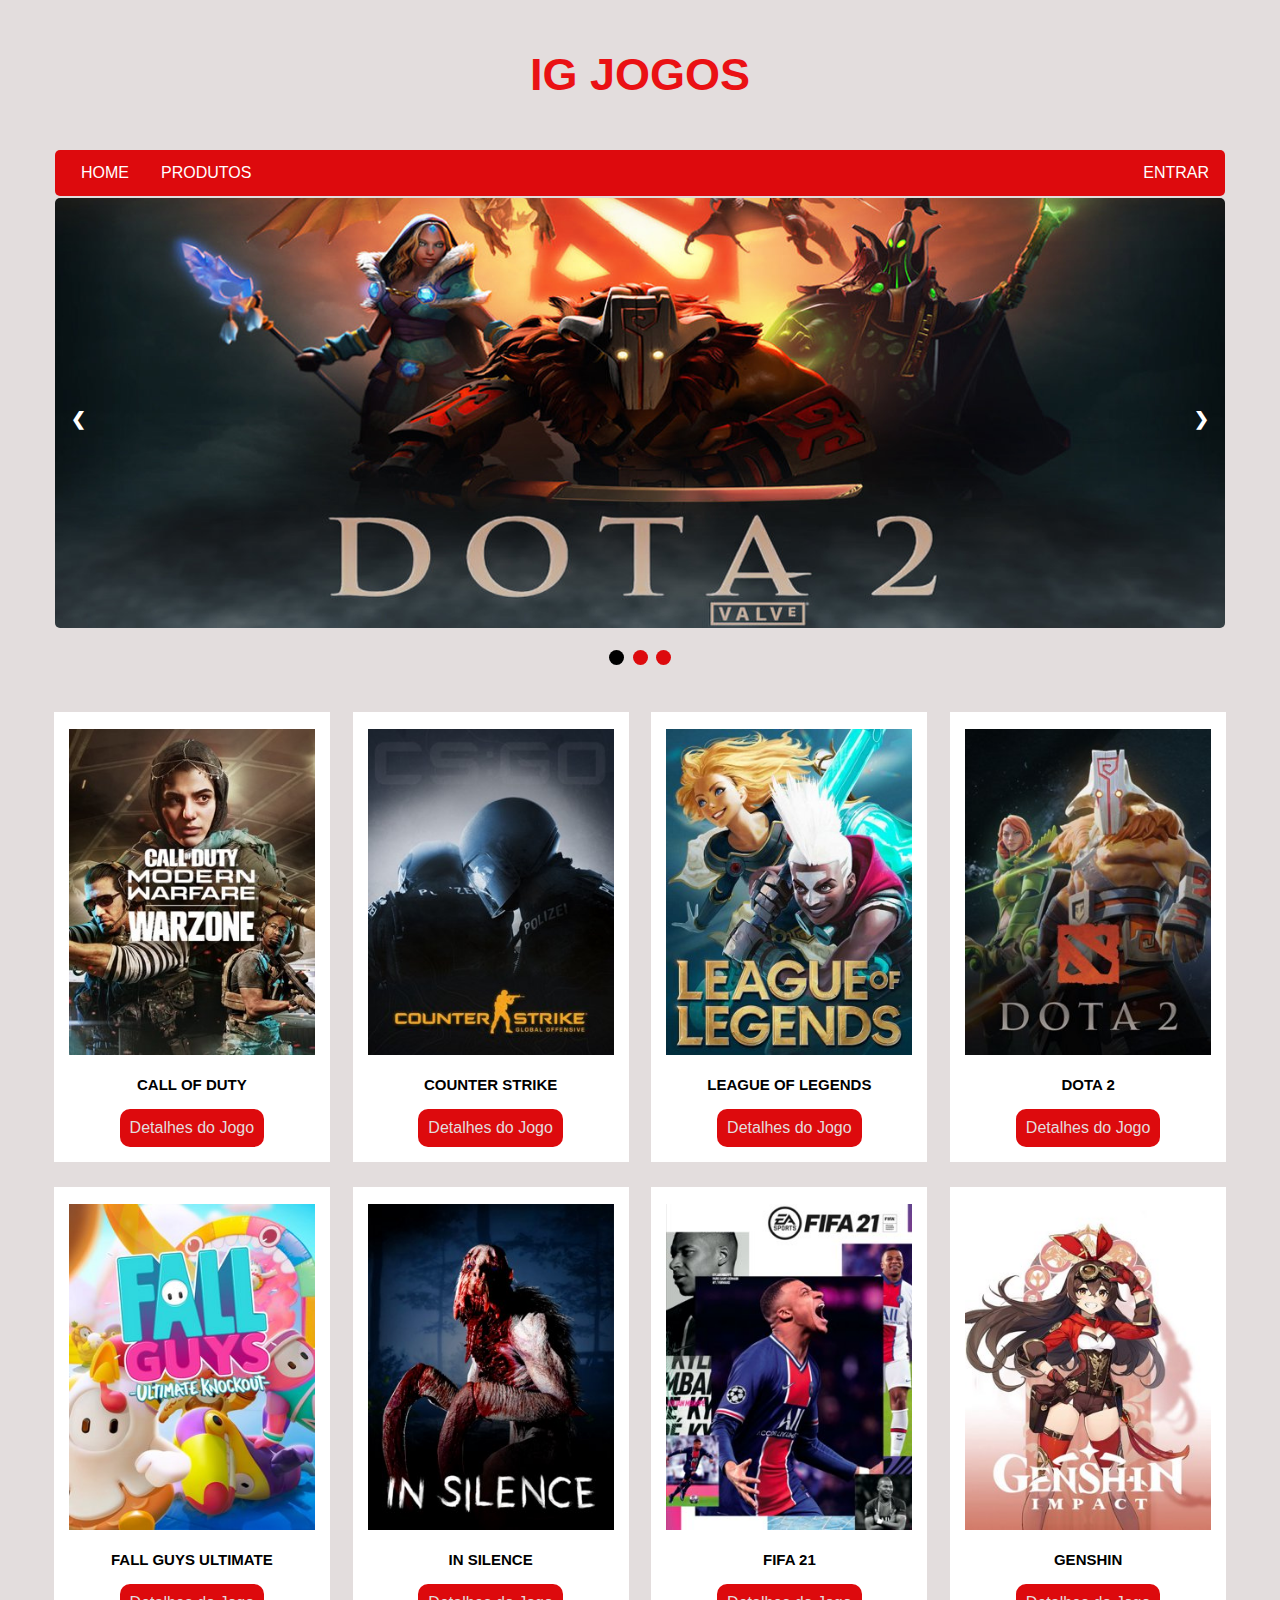
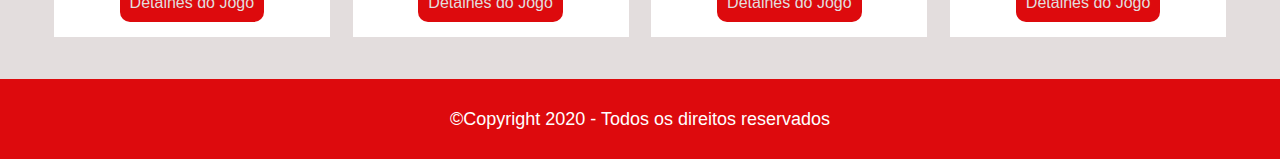
<file: index.html>
<!DOCTYPE html>
<html lang="pt-br">
<head>
    <meta charset="UTF-8">
    <meta name="viewport" content="width=device-width, initial-scale=1.0">
    <title>IG Jogos</title>
    <link rel="stylesheet" type="text/css" href="css/principal.css">
</head>
<body>
	<header>
		<div class="header">
			<h1 class="logo">
				<a href="#">IG Jogos</a>
			</h1>
		</div>
		
		<nav class="navigation">
				<ul>
					<li><a href="index.html">HOME</a></li>
					<li><a href="#produtos">PRODUTOS</a></li>
					<!--<li><a href="#carrinho"><b>CARRINHO</b></a></li>-->
				</ul>

				<a href="paginas/login.html">ENTRAR</a></li>
		</nav>
	</header>

	<div class="slideshow-container">

		<div class="mySlides">
			<img src="img/dota.png" style="width:100%" height="430px">
		</div>

		<div class="mySlides">
			<img src="img/fall.png" style="width:100%" height="430px">
		</div>

		<div class="mySlides">
			<img src="img/genshin.png" style="width:100%" height="430px">
		</div>

		<a class="prev" onclick="plusSlides(-1)">&#10094;</a>
		<a class="next" onclick="plusSlides(1)">&#10095;</a>

	</div>
	<br>

	<div style="text-align:center">
	<span class="dot" onclick="currentSlide(1)"></span> 
	<span class="dot" onclick="currentSlide(2)"></span> 
	<span class="dot" onclick="currentSlide(3)"></span> 
	</div>

	<section class="section-body">
				<div class="section-products">

					<!---------------- CALL OF DUTY ---------------->
					
					<div class="section-product-area">
						<div class="section-product-photoarea">
							<a href="paginas/callofduty.html" href="img1">
								<img src="img_games/Call Of Duty_ Modern Warfare-285x380.jpg" alt="CallOfDuty" width="245" height="340">
							</a>
						</div>
						
						<div class="section-product-photoinfo">
							<h5><a href="paginas/callofduty.html">Call of Duty</a></h5>
						</div>

						<a class="btn" href="paginas/callofduty.html">Detalhes do Jogo</a>
					</div>

					<!---------------- COUNTER STRIKE GLOBAL OFFENSIVE ---------------->

					<div class="section-product-area">
						<div class="section-product-photoarea">
							<a href="paginas/counterstrike.html" href="CS_GO">
								<img src="img_games/Counter-Strike_ Global Offensive-285x380.jpg" alt="CounterStrike_" width="245" height="340">
							</a>
						</div>

						<div class="section-product-photoinfo">
							<h5><a href="paginas/counterstrike.html">Counter Strike</a></h5>
						</div>		

						<a href="paginas/counterstrike.html" class="btn">Detalhes do Jogo</a>	
					</div>

					<!---------------- LEAGUE OF LEGENDS ---------------->
					
					<div class="section-product-area">
						<div class="section-product-photoarea">
							<a href="paginas/leagueoflegends.html" href="CS_GO">
								<img src="img_games/League of Legends-285x380.jpg" alt="CounterStrike_" width="245" height="340">
							</a>
						</div>

						<div class="section-product-photoinfo">
							<h5><a href="paginas/leagueoflegends.html">League of Legends</a></h5>
						</div>

						<a class="btn" href="paginas/leagueoflegends.html">Detalhes do Jogo</a>
					</div>

					<!---------------- DOTA 2 ---------------->
					
					<div class="section-product-area">
						<div class="section-product-photoarea">
							<a href="paginas/dota.html" href="Dota2">
								<img src="img_games/Dota 2-285x380.jpg" alt="Dota_2" width="245" height="340">
							</a>
						</div>
						
						<div class="section-product-photoinfo">
							<h5><a href="paginas/dota.html">Dota 2</a></h5>
						</div>

						<a class="btn" href="paginas/dota.html">Detalhes do Jogo</a>
					</div>

					<!---------------- FALL GUYS ---------------->

					<div class="section-product-area">
						<div class="section-product-photoarea">
							<a href="paginas/fallguys.html" href="FallGuys">
								<img src="img_games/Fall Guys_ Ultimate Knockout-285x380.jpg" alt="Fall_Guys" width="245" height="340">
							</a>
						</div>

						<div class="section-product-photoinfo">
								<h5><a href="paginas/fallguys.html">Fall Guys Ultimate</a></h5>
						</div>

						<a class="btn" href="paginas/fallguys.html">Detalhes do Jogo</a>
					</div>

					<!---------------- IN SILENCE ---------------->

					<div class="section-product-area">
						<div class="section-product-photoarea">
							<a href="paginas/insilence.html" href="InSilence">
								<img src="img_games/InSilence-285x380.jpg" alt="Fifa_21" width="245" height="340">
							</a>
						</div>

						<div class="section-product-photoinfo">
							<h5><a href="paginas/insilence.html">In Silence</a></h5>
						</div>

						<a class="btn" href="paginas/insilence.html">Detalhes do Jogo</a>
					</div>

					<!---------------- FIFA 21 ---------------->

					<div class="section-product-area">
						<div class="section-product-photoarea">
							<a href="paginas/fifa.html" href="Fifa21">
								<img src="img_games/FIFA 21-285x380.jpg" alt="Fifa_21" width="245" height="340">
							</a>
						</div>

						<div class="section-product-photoinfo">
							<h5><a href="paginas/fifa.html">Fifa 21</a></h5>
						</div>

						<a class="btn" href="paginas/fifa.html">Detalhes do Jogo</a>
					</div>

					<!---------------- GENSHIN IMPACT ---------------->

					<div class="section-product-area">
						<div class="section-product-photoarea">
							<a href="paginas/genshin.html" href="GenshinImpact">
								<img src="img_games/Genshin Impact-285x380.jpg" alt="Genshin_Impact" width="245" height="340">
							</a>
						</div>

						<div class="section-product-photoinfo">
							<h5><a href="paginas/genshin.html">Genshin</a></h5>
						</div>

						<a class="btn" href="paginas/genshin.html">Detalhes do Jogo</a>
					</div>

					<!---------------- FIM ---------------->
					
					
				</div>
	</section>

	<footer>
		<div class="container">
			<ul>
				<li class="grid-8">
					<p>©Copyright 2020 - Todos os direitos reservados</p>
				</li>
			</ul>
		</div>
	</footer>

	<script src="js/inicio.js"></script> 

</body>
</html>
</file>
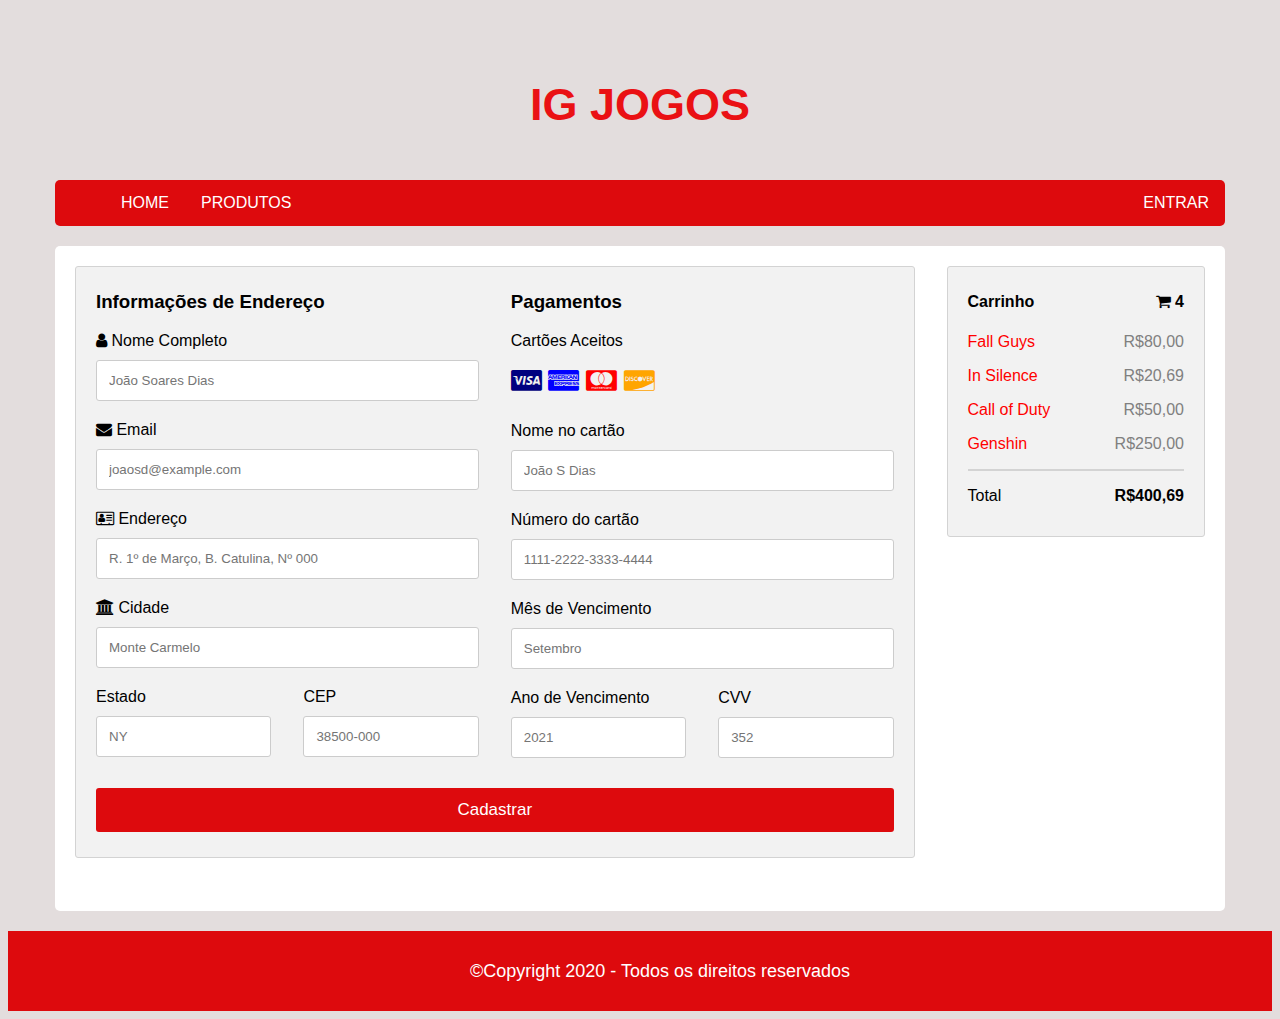
<file: paginas/cadastrocliente.html>
<!DOCTYPE html>
<html lang="pt-br">
<head>
    <meta charset="UTF-8">
    <meta name="viewport" content="width=device-width, initial-scale=1.0">
    <title>IG Jogos</title>
    <link rel="stylesheet" type="text/css" href="../css/cadastro.css">
    <link rel="stylesheet" href="https://cdnjs.cloudflare.com/ajax/libs/font-awesome/4.7.0/css/font-awesome.min.css">
</head>
<body>
	<header>
		<div class="header">
			<h1 class="logo">
				<a href="#">IG Jogos</a>
			</h1>
		</div>
		
		<nav class="navigation">
				<ul>
					<li><a href="../index.html">HOME</a></li>
					<li><a href="#produtos">PRODUTOS</a></li>
					<!--<li><a href="#carrinho"><b>CARRINHO</b></a></li>-->
				</ul>

				<a href="login.html">ENTRAR</a></li>
		</nav>
    </header>
    
    <section class="produto">
		<div class="centro">
			<div class="row">
                <div class="col-75">
                  <div class="container">
                    <form action="#">
                    
                      <div class="row">
                        <div class="col-50">
                          <h3>Informações de Endereço</h3>
                          <label for="fname"><i class="fa fa-user"></i> Nome Completo</label>
                          <input type="text" id="fname" name="firstname" placeholder="João Soares Dias">
                          <label for="email"><i class="fa fa-envelope"></i> Email</label>
                          <input type="text" id="email" name="email" placeholder="joaosd@example.com">
                          <label for="adr"><i class="fa fa-address-card-o"></i> Endereço</label>
                          <input type="text" id="adr" name="address" placeholder="R. 1º de Março, B. Catulina, Nº 000">
                          <label for="city"><i class="fa fa-institution"></i> Cidade</label>
                          <input type="text" id="city" name="city" placeholder="Monte Carmelo">
              
                          <div class="row">
                            <div class="col-50">
                              <label for="state">Estado</label>
                              <input type="text" id="state" name="state" placeholder="NY">
                            </div>
                            <div class="col-50">
                              <label for="zip">CEP</label>
                              <input type="text" id="zip" name="zip" placeholder="38500-000">
                            </div>
                          </div>
                        </div>
              
                        <div class="col-50">
                          <h3>Pagamentos</h3>
                          <label for="fname">Cartões Aceitos</label>
                          <div class="icon-container">
                            <i class="fa fa-cc-visa" style="color:navy;"></i>
                            <i class="fa fa-cc-amex" style="color:blue;"></i>
                            <i class="fa fa-cc-mastercard" style="color:red;"></i>
                            <i class="fa fa-cc-discover" style="color:orange;"></i>
                          </div>
                          <label for="cname">Nome no cartão</label>
                          <input type="text" id="cname" name="cardname" placeholder="João S Dias">
                          <label for="ccnum">Número do cartão</label>
                          <input type="text" id="ccnum" name="cardnumber" placeholder="1111-2222-3333-4444">
                          <label for="expmonth">Mês de Vencimento</label>
                          <input type="text" id="expmonth" name="expmonth" placeholder="Setembro">
                          <div class="row">
                            <div class="col-50">
                              <label for="expyear">Ano de Vencimento</label>
                              <input type="text" id="expyear" name="expyear" placeholder="2021">
                            </div>
                            <div class="col-50">
                              <label for="cvv">CVV</label>
                              <input type="text" id="cvv" name="cvv" placeholder="352">
                            </div>
                          </div>
                        </div>
                        
                      </div>
                      
                      <input type="submit" value="Cadastrar" class="btn">
                    </form>
                  </div>
                </div>
                <div class="col-25">
                  <div class="container">
                    <h4>Carrinho <span class="price" style="color:black"><i class="fa fa-shopping-cart"></i> <b>4</b></span></h4>
                    <p><a href="fallguys.html">Fall Guys</a> <span class="price">R$80,00</span></p>
                    <p><a href="insilence.html">In Silence</a> <span class="price">R$20,69</span></p>
                    <p><a href="callofduty.html">Call of Duty</a> <span class="price">R$50,00</span></p>
                    <p><a href="genshin.html">Genshin</a> <span class="price">R$250,00</span></p>
                    <hr>
                    <p>Total <span class="price" style="color:black"><b>R$400,69</b></span></p>
                  </div>
                </div>
              </div>              
		</div>
    </section>
    
    <footer>
		<div class="baixo">
			<ul>
				<li class="grid-8">
					<p>©Copyright 2020 - Todos os direitos reservados</p>
				</li>
			</ul>
		</div>
	</footer>
</body>
</html>
</file>
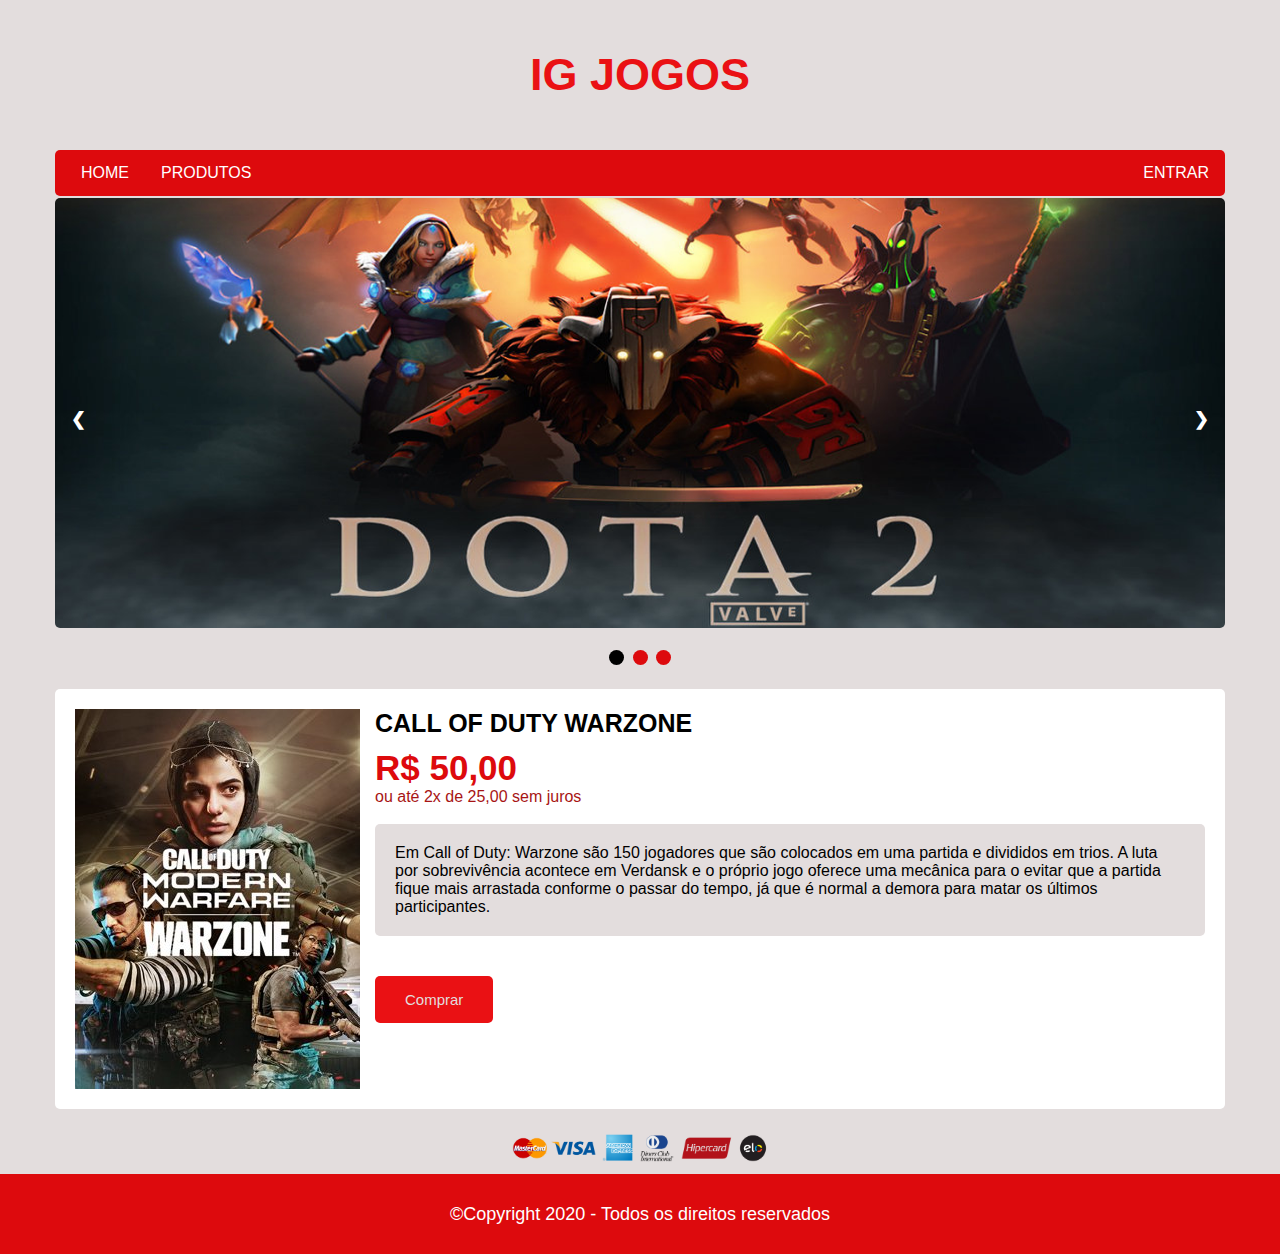
<file: paginas/callofduty.html>
<!DOCTYPE html>
<html lang="pt-br">
<head>
    <meta charset="UTF-8">
	<meta name="viewport" content="width=device-width, initial-scale=1.0">
	<link rel="shortcut icon" href="../index.html">
    <title>IG Jogos</title>
    <link rel="stylesheet" type="text/css" href="../css/paginas.css">
</head>
<body>
	<header>
		<div class="header">
			<h1 class="logo">
				<a href="#">IG Jogos</a>
			</h1>
		</div>
		
		<nav class="navigation">
				<ul>
					<li><a href="../index.html">HOME</a></li>
					<li><a href="#produtos">PRODUTOS</a></li>
				</ul>

				<a href="../paginas/login.html">ENTRAR</a></li>
		</nav>
	</header>

	<div class="slideshow-container">

		<div class="mySlides">
			<img src="../img/dota.png" style="width:100%" height="430px">
		</div>

		<div class="mySlides">
			<img src="../img/fall.png" style="width:100%" height="430px">
		</div>

		<div class="mySlides">
			<img src="../img/genshin.png" style="width:100%" height="430px">
		</div>

		<a class="prev" onclick="plusSlides(-1)">&#10094;</a>
		<a class="next" onclick="plusSlides(1)">&#10095;</a>

	</div>
	<br>

	<div style="text-align:center">
	<span class="dot" onclick="currentSlide(1)"></span> 
	<span class="dot" onclick="currentSlide(2)"></span> 
	<span class="dot" onclick="currentSlide(3)"></span> 
    </div>

	<section class="produto">
		<div class="centro">
			<div class="imagem">
				<img src="../img_games/Call Of Duty_ Modern Warfare-285x380.jpg" alt="InSilence">
			</div>
			<div class="desc">
				<h1>CALL OF DUTY WARZONE</h1>
				<h2>R$ 50,00</h2>
				<p class="pdesc">ou até 2x de 25,00 sem juros</p>
				</br>
				<p class="texto">
					Em Call of Duty: Warzone são 150 jogadores que são colocados em uma partida e divididos em trios. A luta por sobrevivência acontece em Verdansk e o próprio jogo oferece uma mecânica para o evitar que a partida fique mais arrastada conforme o passar do tempo, já que é normal a demora para matar os últimos participantes.
				</p>
				<button><a href="#">Comprar</a></button>
			</div>
		</div>
	</section>


    <center>
    	<img src="../img/pagamento.png" width="20%">
    </center>

    <footer>
		<div class="container">
			<ul>
				<li class="grid-8">
					<p>©Copyright 2020 - Todos os direitos reservados</p>
				</li>
			</ul>
		</div>
	</footer>
    
    <script src="../js/inicio.js"></script> 

</body>
</html>
</file>
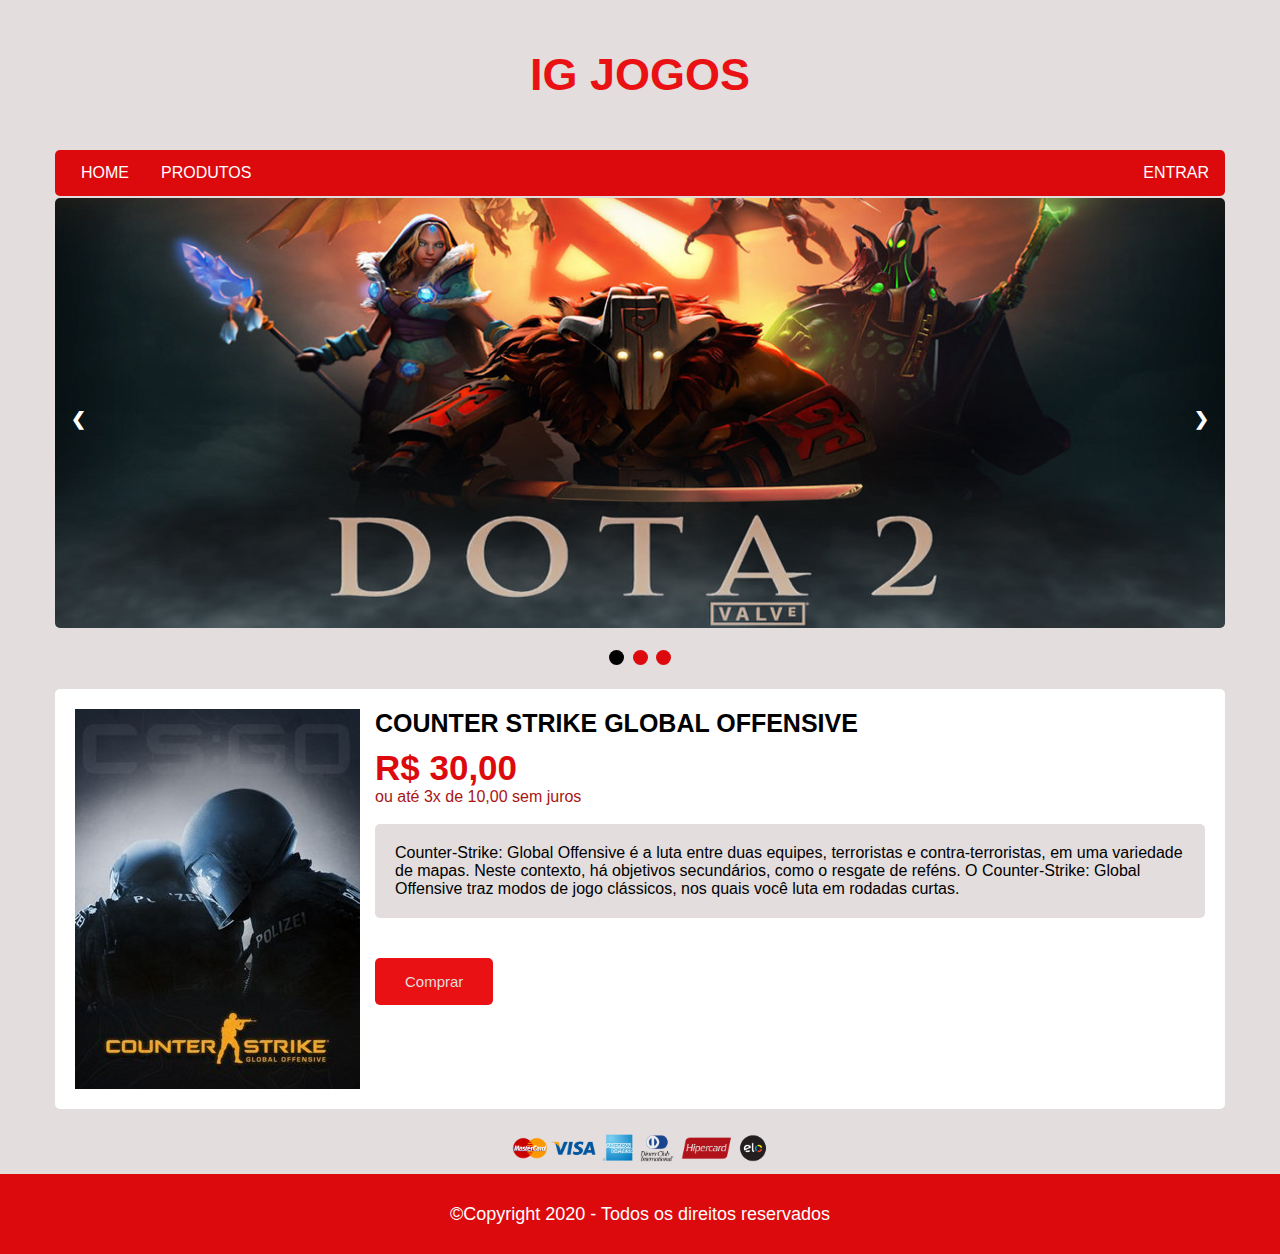
<file: paginas/counterstrike.html>
<!DOCTYPE html>
<html lang="pt-br">
<head>
    <meta charset="UTF-8">
	<meta name="viewport" content="width=device-width, initial-scale=1.0">
	<link rel="shortcut icon" href="../index.html">
    <title>IG Jogos</title>
    <link rel="stylesheet" type="text/css" href="../css/paginas.css">
</head>
<body>
	<header>
		<div class="header">
			<h1 class="logo">
				<a href="#">IG Jogos</a>
			</h1>
		</div>
		
		<nav class="navigation">
				<ul>
					<li><a href="../index.html">HOME</a></li>
					<li><a href="#produtos">PRODUTOS</a></li>
				</ul>

				<a href="../paginas/login.html">ENTRAR</a></li>
		</nav>
	</header>

	<div class="slideshow-container">

		<div class="mySlides">
			<img src="../img/dota.png" style="width:100%" height="430px">
		</div>

		<div class="mySlides">
			<img src="../img/fall.png" style="width:100%" height="430px">
		</div>

		<div class="mySlides">
			<img src="../img/genshin.png" style="width:100%" height="430px">
		</div>

		<a class="prev" onclick="plusSlides(-1)">&#10094;</a>
		<a class="next" onclick="plusSlides(1)">&#10095;</a>

	</div>
	<br>

	<div style="text-align:center">
	<span class="dot" onclick="currentSlide(1)"></span> 
	<span class="dot" onclick="currentSlide(2)"></span> 
	<span class="dot" onclick="currentSlide(3)"></span> 
    </div>

	<section class="produto">
		<div class="centro">
			<div class="imagem">
				<img src="../img_games/Counter-Strike_ Global Offensive-285x380.jpg" alt="InSilence">
			</div>
			<div class="desc">
				<h1>COUNTER STRIKE GLOBAL OFFENSIVE</h1>
				<h2>R$ 30,00</h2>
				<p class="pdesc">ou até 3x de 10,00 sem juros</p>
				</br>
				<p class="texto">
					Counter-Strike: Global Offensive é a luta entre duas equipes, terroristas e contra-terroristas, em uma variedade de mapas. Neste contexto, há objetivos secundários, como o resgate de reféns. O Counter-Strike: Global Offensive traz modos de jogo clássicos, nos quais você luta em rodadas curtas.
				</p>
				<button><a href="#">Comprar</a></button>
			</div>
		</div>
	</section>


    <center>
    	<img src="../img/pagamento.png" width="20%">
    </center>

    <footer>
		<div class="container">
			<ul>
				<li class="grid-8">
					<p>©Copyright 2020 - Todos os direitos reservados</p>
				</li>
			</ul>
		</div>
	</footer>
    
    <script src="../js/inicio.js"></script> 

</body>
</html>
</file>
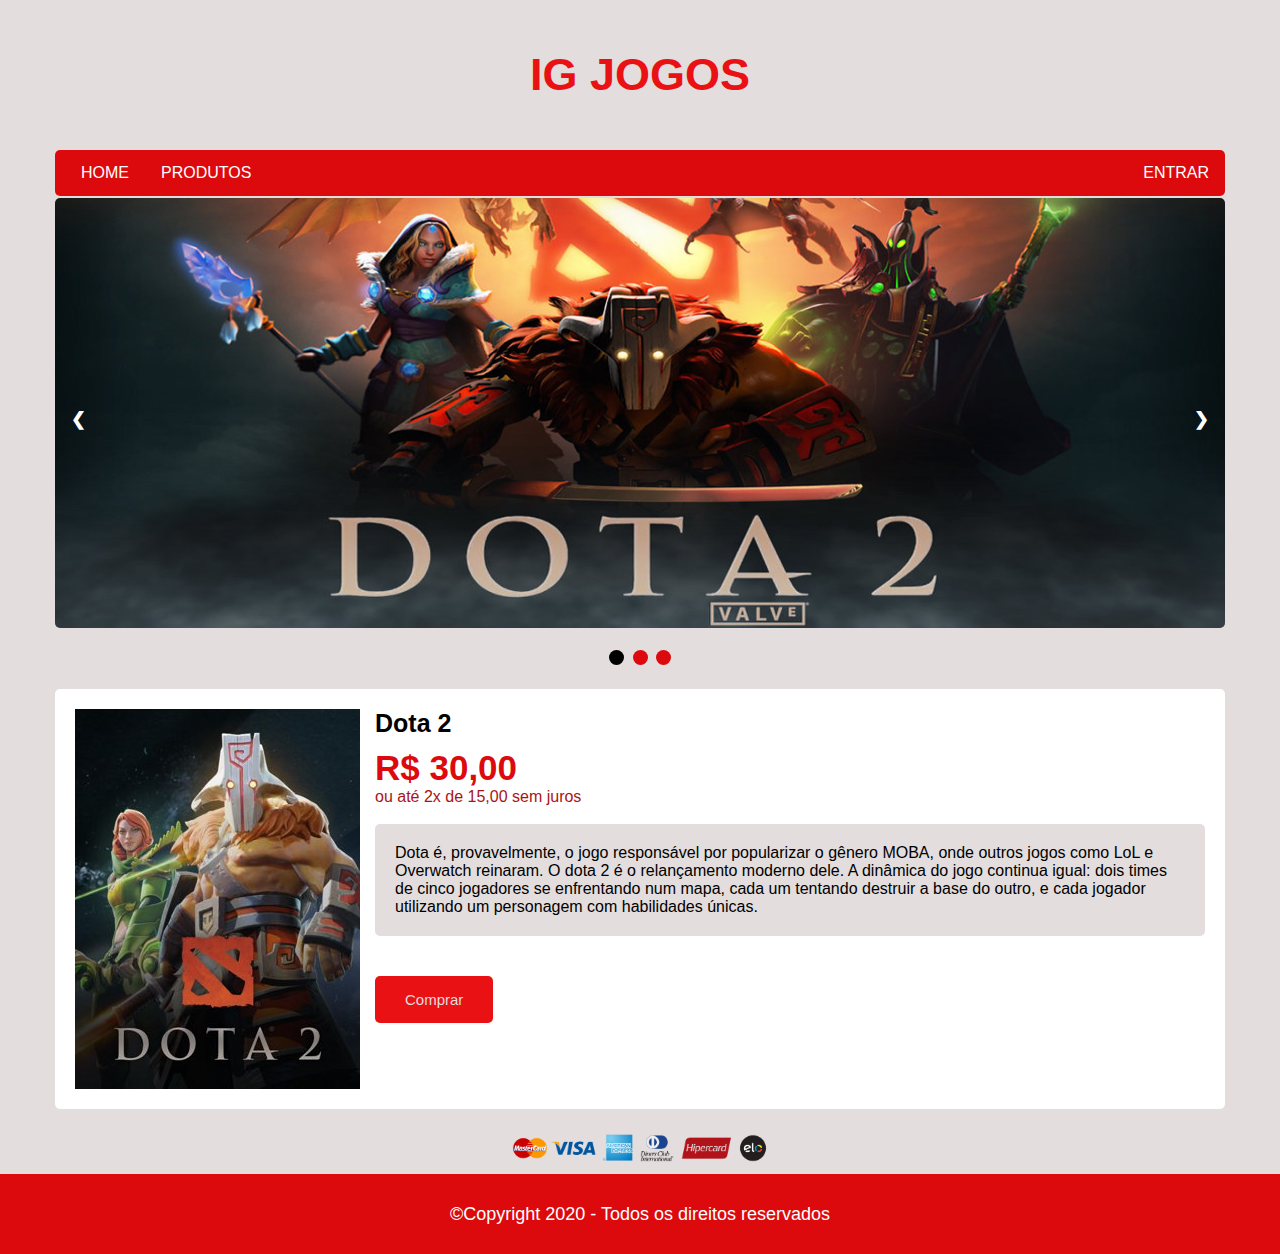
<file: paginas/dota.html>
<!DOCTYPE html>
<html lang="pt-br">
<head>
    <meta charset="UTF-8">
	<meta name="viewport" content="width=device-width, initial-scale=1.0">
	<link rel="shortcut icon" href="../index.html">
    <title>IG Jogos</title>
    <link rel="stylesheet" type="text/css" href="../css/paginas.css">
</head>
<body>
	<header>
		<div class="header">
			<h1 class="logo">
				<a href="#">IG Jogos</a>
			</h1>
		</div>
		
		<nav class="navigation">
				<ul>
					<li><a href="../index.html">HOME</a></li>
					<li><a href="#produtos">PRODUTOS</a></li>
				</ul>

				<a href="../paginas/login.html">ENTRAR</a></li>
		</nav>
	</header>

	<div class="slideshow-container">

		<div class="mySlides">
			<img src="../img/dota.png" style="width:100%" height="430px">
		</div>

		<div class="mySlides">
			<img src="../img/fall.png" style="width:100%" height="430px">
		</div>

		<div class="mySlides">
			<img src="../img/genshin.png" style="width:100%" height="430px">
		</div>

		<a class="prev" onclick="plusSlides(-1)">&#10094;</a>
		<a class="next" onclick="plusSlides(1)">&#10095;</a>

	</div>
	<br>

	<div style="text-align:center">
	<span class="dot" onclick="currentSlide(1)"></span> 
	<span class="dot" onclick="currentSlide(2)"></span> 
	<span class="dot" onclick="currentSlide(3)"></span> 
    </div>

	<section class="produto">
		<div class="centro">
			<div class="imagem">
				<img src="../img_games/Dota 2-285x380.jpg" alt="Dota 2">
			</div>
			<div class="desc">
				<h1>Dota 2</h1>
				<h2>R$ 30,00</h2>
				<p class="pdesc">ou até 2x de 15,00 sem juros</p>
				</br>
				<p class="texto">
					Dota é, provavelmente, o jogo responsável por popularizar o gênero MOBA, onde outros jogos como LoL e Overwatch reinaram. O dota 2 é o relançamento moderno dele. A dinâmica do jogo continua igual: dois times de cinco jogadores se enfrentando num mapa, cada um tentando destruir a base do outro, e cada jogador utilizando um personagem com habilidades únicas.
				</p>
				<button><a href="#">Comprar</a></button>
			</div>
		</div>
	</section>


    <center>
    	<img src="../img/pagamento.png" width="20%">
    </center>

    <footer>
		<div class="container">
			<ul>
				<li class="grid-8">
					<p>©Copyright 2020 - Todos os direitos reservados</p>
				</li>
			</ul>
		</div>
	</footer>
    
    <script src="../js/inicio.js"></script> 

</body>
</html>
</file>
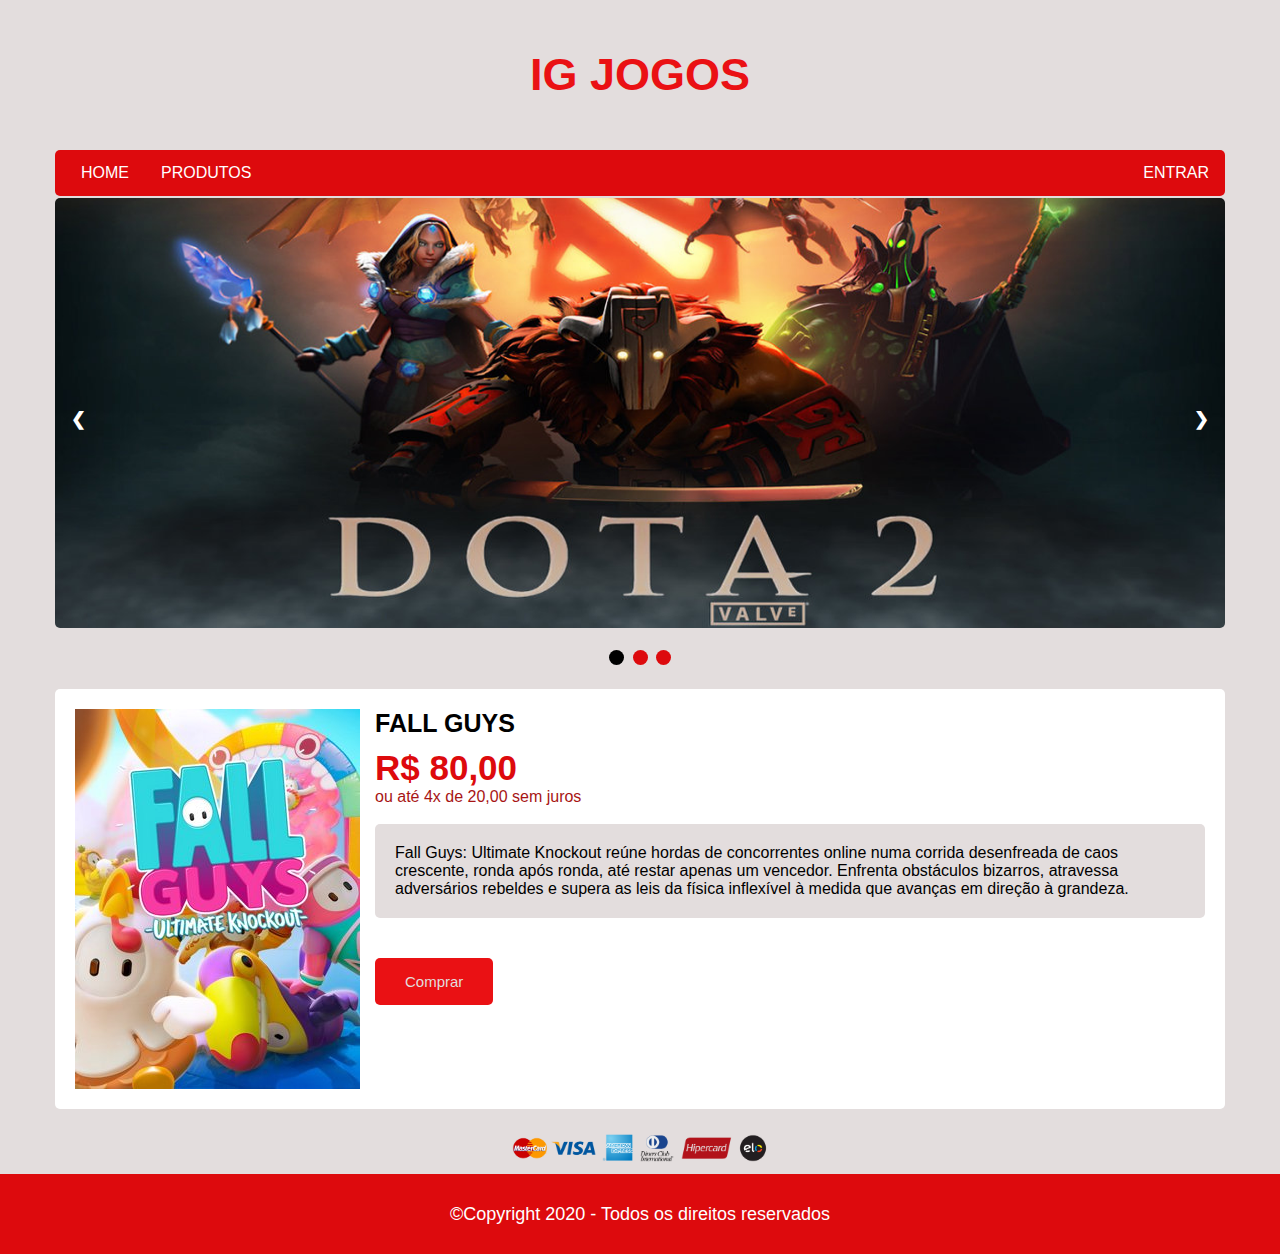
<file: paginas/fallguys.html>
<!DOCTYPE html>
<html lang="pt-br">
<head>
    <meta charset="UTF-8">
	<meta name="viewport" content="width=device-width, initial-scale=1.0">
	<link rel="shortcut icon" href="../index.html">
    <title>IG Jogos</title>
    <link rel="stylesheet" type="text/css" href="../css/paginas.css">
</head>
<body>
	<header>
		<div class="header">
			<h1 class="logo">
				<a href="#">IG Jogos</a>
			</h1>
		</div>
		
		<nav class="navigation">
				<ul>
					<li><a href="../index.html">HOME</a></li>
					<li><a href="#produtos">PRODUTOS</a></li>
				</ul>

				<a href="../paginas/login.html">ENTRAR</a></li>
		</nav>
	</header>

	<div class="slideshow-container">

		<div class="mySlides">
			<img src="../img/dota.png" style="width:100%" height="430px">
		</div>

		<div class="mySlides">
			<img src="../img/fall.png" style="width:100%" height="430px">
		</div>

		<div class="mySlides">
			<img src="../img/genshin.png" style="width:100%" height="430px">
		</div>

		<a class="prev" onclick="plusSlides(-1)">&#10094;</a>
		<a class="next" onclick="plusSlides(1)">&#10095;</a>

	</div>
	<br>

	<div style="text-align:center">
	<span class="dot" onclick="currentSlide(1)"></span> 
	<span class="dot" onclick="currentSlide(2)"></span> 
	<span class="dot" onclick="currentSlide(3)"></span> 
    </div>

	<section class="produto">
		<div class="centro">
			<div class="imagem">
				<img src="../img_games/Fall Guys_ Ultimate Knockout-285x380.jpg" alt="FallGuys">
			</div>
			<div class="desc">
				<h1>FALL GUYS</h1>
				<h2>R$ 80,00</h2>
				<p class="pdesc">ou até 4x de 20,00 sem juros</p>
				</br>
				<p class="texto">
					Fall Guys: Ultimate Knockout reúne hordas de concorrentes online numa corrida desenfreada de caos crescente, ronda após ronda, até restar apenas um vencedor. Enfrenta obstáculos bizarros, atravessa adversários rebeldes e supera as leis da física inflexível à medida que avanças em direção à grandeza.
				</p>
				<button><a href="#">Comprar</a></button>
			</div>
		</div>
	</section>


    <center>
    	<img src="../img/pagamento.png" width="20%">
    </center>

    <footer>
		<div class="container">
			<ul>
				<li class="grid-8">
					<p>©Copyright 2020 - Todos os direitos reservados</p>
				</li>
			</ul>
		</div>
	</footer>
    
    <script src="../js/inicio.js"></script> 

</body>
</html>
</file>
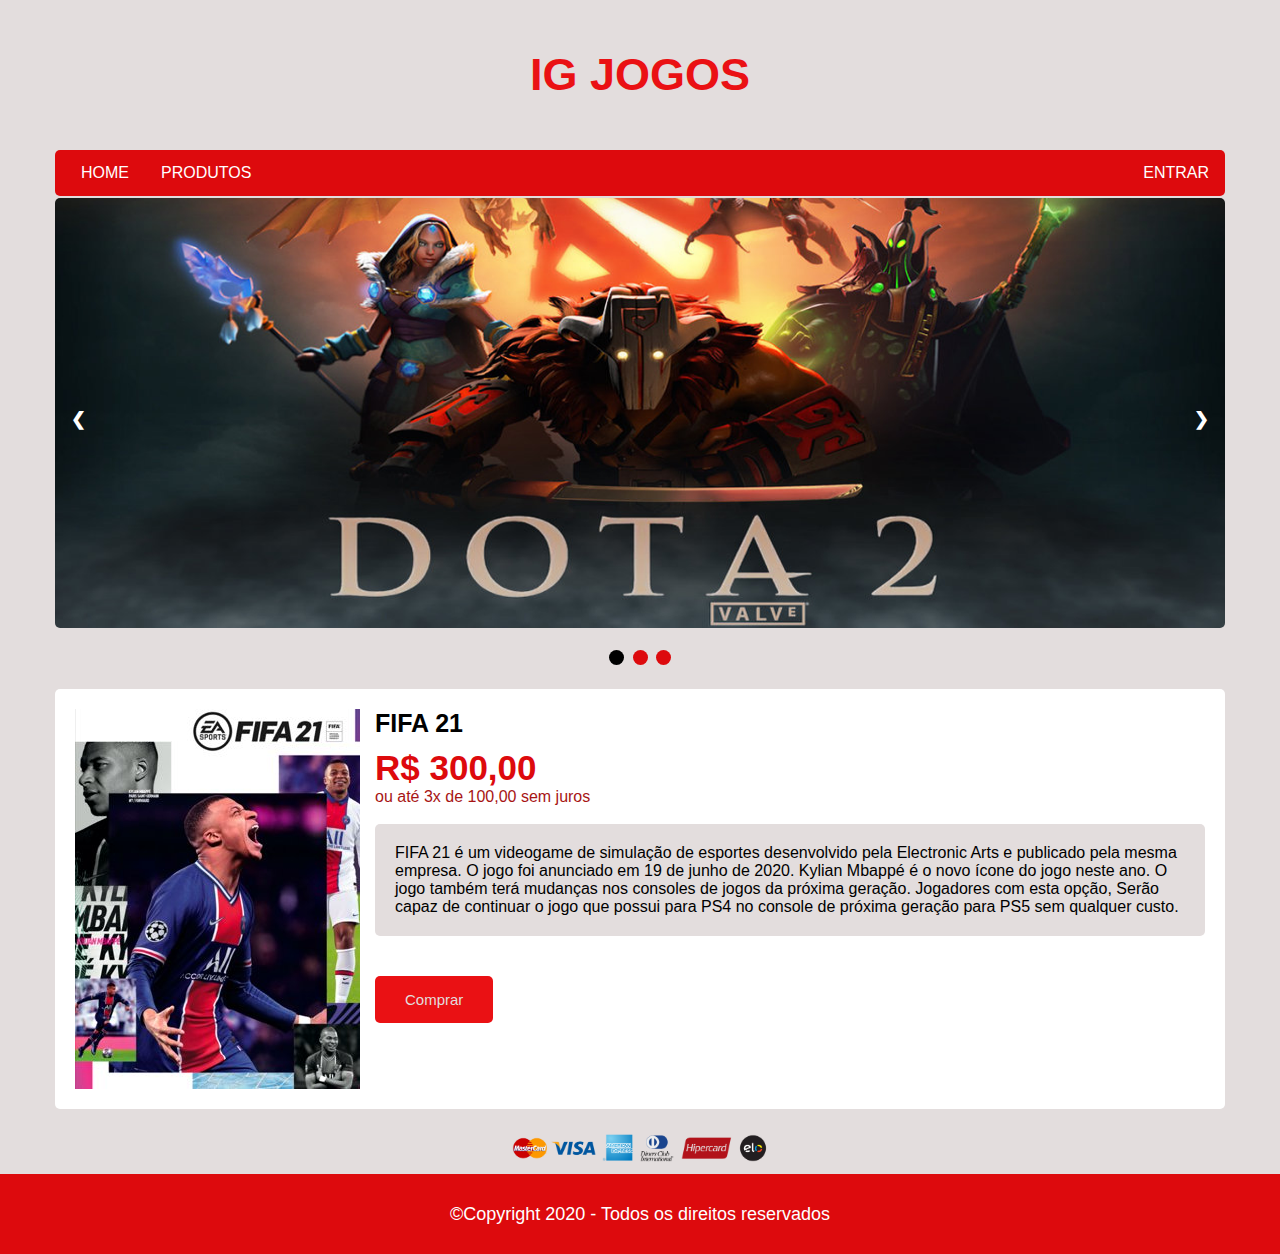
<file: paginas/fifa.html>
<!DOCTYPE html>
<html lang="pt-br">
<head>
    <meta charset="UTF-8">
	<meta name="viewport" content="width=device-width, initial-scale=1.0">
	<link rel="shortcut icon" href="../index.html">
    <title>IG Jogos</title>
    <link rel="stylesheet" type="text/css" href="../css/paginas.css">
</head>
<body>
	<header>
		<div class="header">
			<h1 class="logo">
				<a href="#">IG Jogos</a>
			</h1>
		</div>
		
		<nav class="navigation">
				<ul>
					<li><a href="../index.html">HOME</a></li>
					<li><a href="#produtos">PRODUTOS</a></li>
				</ul>

				<a href="../paginas/login.html">ENTRAR</a></li>
		</nav>
	</header>

	<div class="slideshow-container">

		<div class="mySlides">
			<img src="../img/dota.png" style="width:100%" height="430px">
		</div>

		<div class="mySlides">
			<img src="../img/fall.png" style="width:100%" height="430px">
		</div>

		<div class="mySlides">
			<img src="../img/genshin.png" style="width:100%" height="430px">
		</div>

		<a class="prev" onclick="plusSlides(-1)">&#10094;</a>
		<a class="next" onclick="plusSlides(1)">&#10095;</a>

	</div>
	<br>

	<div style="text-align:center">
	<span class="dot" onclick="currentSlide(1)"></span> 
	<span class="dot" onclick="currentSlide(2)"></span> 
	<span class="dot" onclick="currentSlide(3)"></span> 
    </div>

	<section class="produto">
		<div class="centro">
			<div class="imagem">
				<img src="../img_games/FIFA 21-285x380.jpg" alt="FallGuys">
			</div>
			<div class="desc">
				<h1>FIFA 21</h1>
				<h2>R$ 300,00</h2>
				<p class="pdesc">ou até 3x de 100,00 sem juros</p>
				</br>
				<p class="texto">
					FIFA 21 é um videogame de simulação de esportes desenvolvido pela Electronic Arts e publicado pela mesma empresa. O jogo foi anunciado em 19 de junho de 2020. Kylian Mbappé é o novo ícone do jogo neste ano. O jogo também terá mudanças nos consoles de jogos da próxima geração. Jogadores com esta opção, Serão capaz de continuar o jogo que possui para PS4 no console de próxima geração para PS5 sem qualquer custo.
				</p>
				<button><a href="#">Comprar</a></button>
			</div>
		</div>
	</section>


    <center>
    	<img src="../img/pagamento.png" width="20%">
    </center>

    <footer>
		<div class="container">
			<ul>
				<li class="grid-8">
					<p>©Copyright 2020 - Todos os direitos reservados</p>
				</li>
			</ul>
		</div>
	</footer>
    
    <script src="../js/inicio.js"></script> 

</body>
</html>
</file>
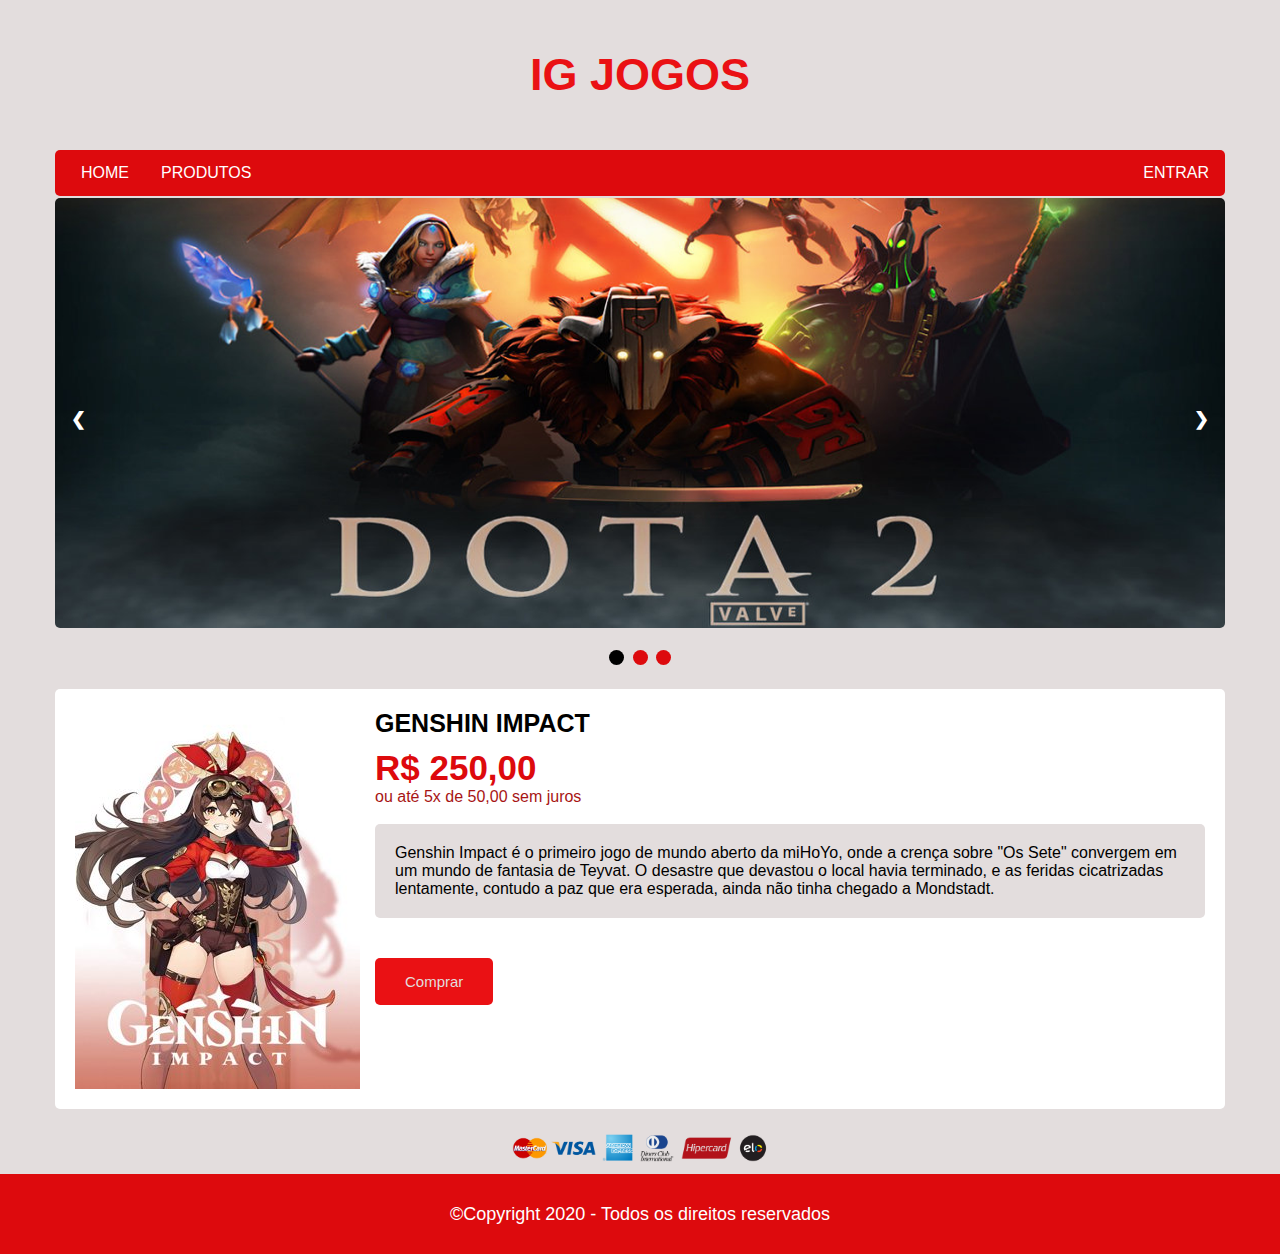
<file: paginas/genshin.html>
<!DOCTYPE html>
<html lang="pt-br">
<head>
    <meta charset="UTF-8">
	<meta name="viewport" content="width=device-width, initial-scale=1.0">
	<link rel="shortcut icon" href="../index.html">
    <title>IG Jogos</title>
    <link rel="stylesheet" type="text/css" href="../css/paginas.css">
</head>
<body>
	<header>
		<div class="header">
			<h1 class="logo">
				<a href="#">IG Jogos</a>
			</h1>
		</div>
		
		<nav class="navigation">
				<ul>
					<li><a href="../index.html">HOME</a></li>
					<li><a href="#produtos">PRODUTOS</a></li>
				</ul>

				<a href="../paginas/login.html">ENTRAR</a></li>
		</nav>
	</header>

	<div class="slideshow-container">

		<div class="mySlides">
			<img src="../img/dota.png" style="width:100%" height="430px">
		</div>

		<div class="mySlides">
			<img src="../img/fall.png" style="width:100%" height="430px">
		</div>

		<div class="mySlides">
			<img src="../img/genshin.png" style="width:100%" height="430px">
		</div>

		<a class="prev" onclick="plusSlides(-1)">&#10094;</a>
		<a class="next" onclick="plusSlides(1)">&#10095;</a>

	</div>
	<br>

	<div style="text-align:center">
	<span class="dot" onclick="currentSlide(1)"></span> 
	<span class="dot" onclick="currentSlide(2)"></span> 
	<span class="dot" onclick="currentSlide(3)"></span> 
    </div>

	<section class="produto">
		<div class="centro">
			<div class="imagem">
				<img src="../img_games/Genshin Impact-285x380.jpg" alt="InSilence">
			</div>
			<div class="desc">
				<h1>GENSHIN IMPACT</h1>
				<h2>R$ 250,00</h2>
				<p class="pdesc">ou até 5x de 50,00 sem juros</p>
				</br>
				<p class="texto">
					Genshin Impact é o primeiro jogo de mundo aberto da miHoYo, onde a crença sobre "Os Sete" convergem em um mundo de fantasia de Teyvat. O desastre que devastou o local havia terminado, e as feridas cicatrizadas lentamente, contudo a paz que era esperada, ainda não tinha chegado a Mondstadt.
				</p>
				<button><a href="#">Comprar</a></button>
			</div>
		</div>
	</section>


    <center>
    	<img src="../img/pagamento.png" width="20%">
    </center>

    <footer>
		<div class="container">
			<ul>
				<li class="grid-8">
					<p>©Copyright 2020 - Todos os direitos reservados</p>
				</li>
			</ul>
		</div>
	</footer>
    
    <script src="../js/inicio.js"></script> 

</body>
</html>
</file>
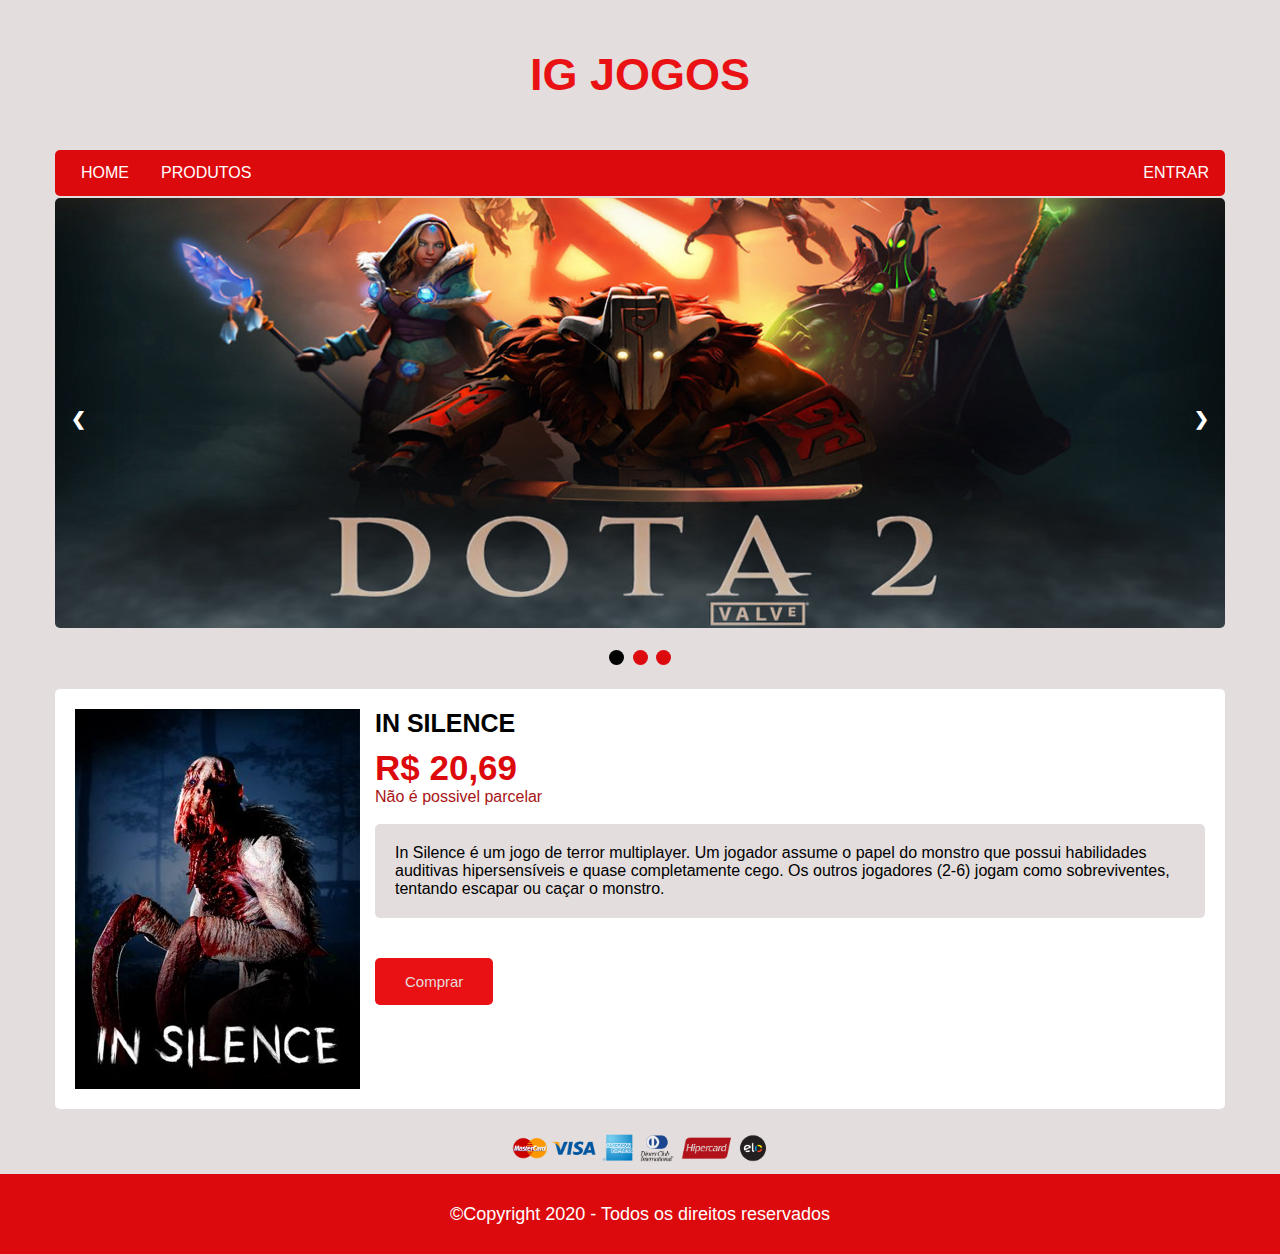
<file: paginas/insilence.html>
<!DOCTYPE html>
<html lang="pt-br">
<head>
    <meta charset="UTF-8">
	<meta name="viewport" content="width=device-width, initial-scale=1.0">
	<link rel="shortcut icon" href="../index.html">
    <title>IG Jogos</title>
    <link rel="stylesheet" type="text/css" href="../css/paginas.css">
</head>
<body>
	<header>
		<div class="header">
			<h1 class="logo">
				<a href="#">IG Jogos</a>
			</h1>
		</div>
		
		<nav class="navigation">
				<ul>
					<li><a href="../index.html">HOME</a></li>
					<li><a href="#produtos">PRODUTOS</a></li>
				</ul>

				<a href="../paginas/login.html">ENTRAR</a></li>
		</nav>
	</header>

	<div class="slideshow-container">

		<div class="mySlides">
			<img src="../img/dota.png" style="width:100%" height="430px">
		</div>

		<div class="mySlides">
			<img src="../img/fall.png" style="width:100%" height="430px">
		</div>

		<div class="mySlides">
			<img src="../img/genshin.png" style="width:100%" height="430px">
		</div>

		<a class="prev" onclick="plusSlides(-1)">&#10094;</a>
		<a class="next" onclick="plusSlides(1)">&#10095;</a>

	</div>
	<br>

	<div style="text-align:center">
	<span class="dot" onclick="currentSlide(1)"></span> 
	<span class="dot" onclick="currentSlide(2)"></span> 
	<span class="dot" onclick="currentSlide(3)"></span> 
    </div>

	<section class="produto">
		<div class="centro">
			<div class="imagem">
				<img src="../img_games/InSilence-285x380.jpg" alt="InSilence">
			</div>
			<div class="desc">
				<h1>IN SILENCE</h1>
				<h2>R$ 20,69</h2>
				<p class="pdesc">Não é possivel parcelar</p>
				</br>
				<p class="texto">
					In Silence é um jogo de terror multiplayer. Um jogador assume o papel do monstro que possui habilidades auditivas hipersensíveis e quase completamente cego. Os outros jogadores (2-6) jogam como sobreviventes, tentando escapar ou caçar o monstro.
				</p>
				<button><a href="#">Comprar</a></button>
			</div>
		</div>
	</section>


    <center>
    	<img src="../img/pagamento.png" width="20%">
    </center>

    <footer>
		<div class="container">
			<ul>
				<li class="grid-8">
					<p>©Copyright 2020 - Todos os direitos reservados</p>
				</li>
			</ul>
		</div>
	</footer>
    
    <script src="../js/inicio.js"></script> 

</body>
</html>
</file>
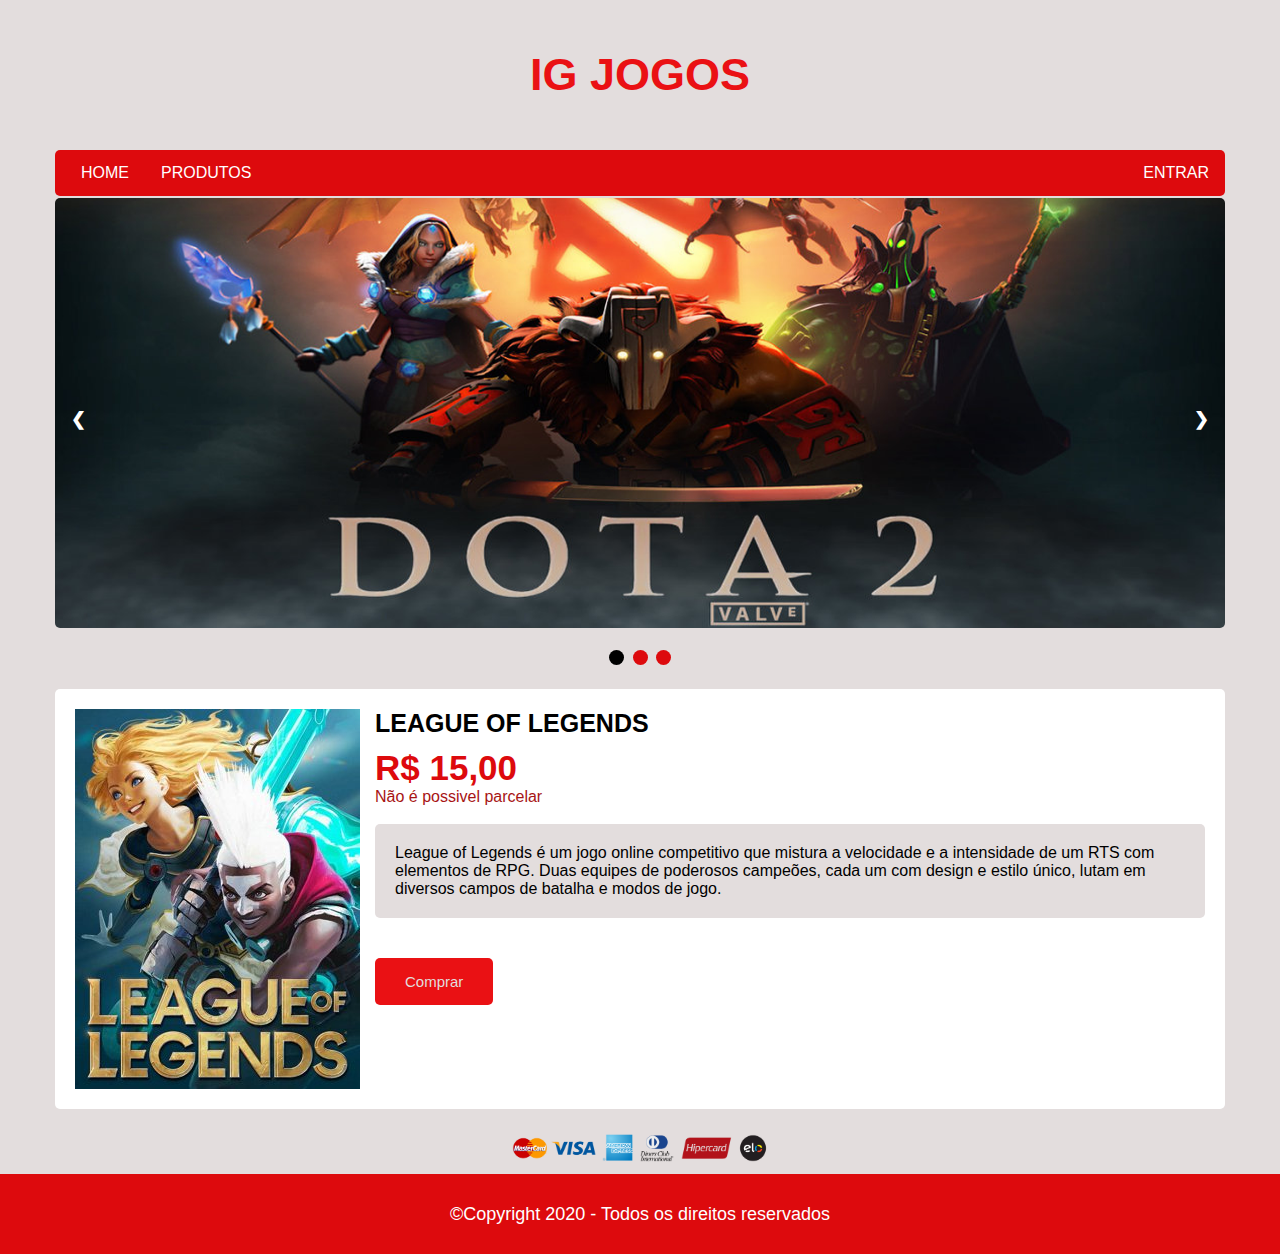
<file: paginas/leagueoflegends.html>
<!DOCTYPE html>
<html lang="pt-br">
<head>
    <meta charset="UTF-8">
	<meta name="viewport" content="width=device-width, initial-scale=1.0">
	<link rel="shortcut icon" href="../index.html">
    <title>IG Jogos</title>
    <link rel="stylesheet" type="text/css" href="../css/paginas.css">
</head>
<body>
	<header>
		<div class="header">
			<h1 class="logo">
				<a href="#">IG Jogos</a>
			</h1>
		</div>
		
		<nav class="navigation">
				<ul>
					<li><a href="../index.html">HOME</a></li>
					<li><a href="#produtos">PRODUTOS</a></li>
				</ul>

				<a href="../paginas/login.html">ENTRAR</a></li>
		</nav>
	</header>

	<div class="slideshow-container">

		<div class="mySlides">
			<img src="../img/dota.png" style="width:100%" height="430px">
		</div>

		<div class="mySlides">
			<img src="../img/fall.png" style="width:100%" height="430px">
		</div>

		<div class="mySlides">
			<img src="../img/genshin.png" style="width:100%" height="430px">
		</div>

		<a class="prev" onclick="plusSlides(-1)">&#10094;</a>
		<a class="next" onclick="plusSlides(1)">&#10095;</a>

	</div>
	<br>

	<div style="text-align:center">
	<span class="dot" onclick="currentSlide(1)"></span> 
	<span class="dot" onclick="currentSlide(2)"></span> 
	<span class="dot" onclick="currentSlide(3)"></span> 
    </div>

	<section class="produto">
		<div class="centro">
			<div class="imagem">
				<img src="../img_games/League of Legends-285x380.jpg" alt="InSilence">
			</div>
			<div class="desc">
				<h1>LEAGUE OF LEGENDS</h1>
				<h2>R$ 15,00</h2>
				<p class="pdesc">Não é possivel parcelar</p>
				</br>
				<p class="texto">
					League of Legends é um jogo online competitivo que mistura a velocidade e a intensidade de um RTS com elementos de RPG. Duas equipes de poderosos campeões, cada um com design e estilo único, lutam em diversos campos de batalha e modos de jogo.
				</p>
				<button><a href="#">Comprar</a></button>
			</div>
		</div>
	</section>


    <center>
    	<img src="../img/pagamento.png" width="20%">
    </center>

    <footer>
		<div class="container">
			<ul>
				<li class="grid-8">
					<p>©Copyright 2020 - Todos os direitos reservados</p>
				</li>
			</ul>
		</div>
	</footer>
    
    <script src="../js/inicio.js"></script> 

</body>
</html>
</file>
<file: css/principal.css>
/* Estrutura CSS
--------------------------- */

* {
    box-sizing: border-box;
    margin: 0;
    padding: 0;
}

body{
    background-color: #E3DDDD;
    font-family: 'Poppins', sans-serif;
    /*background-image: linear-gradient(darkgreen,#F4F2F2);*/
}

/* Cabeçalho CSS
--------------------------- */

header {
    width: 100%;
    margin: auto;
}

.header {
    height: 150px;
    display: block;
}

.logo {
    font-style: normal;
    font-size: 45px;
    font-weight: 600;
    text-align: center;
    padding: 49px;
    text-transform: uppercase;
    /*background-color: #0B610B;*/
}

.logo a {
    color: #EA1114;
    text-decoration: none;
    /*background-color: #0B610B;*/
}

/* Menu CSS
--------------------------- */

.navigation {
    background-color: #DD0A0D;
    border-radius: 5px;
    max-width: 1170px;
    overflow: hidden;
    display: flex;
    align-items: center;
    margin: 0 auto;
}

.navigation ul {
    display: flex;
    list-style: none;
    width: 1250px;
    margin: 0 10px;
}

.navigation a {
    display: flex;
    flex-direction: column;
}

.navigation a {
    display: block;
    color: white;
    text-align: center;
    padding: 14px 16px;
    text-decoration: none;
}

.navigation a:hover {
    color: #000;
}

/* Produtos CSS
--------------------------- */

.section-body {
    margin: 30px auto;
    display: flex;
    flex-direction: column;
    align-items: center;
    overflow-x: hidden;
}

.section-products {
    width: 1195px;
    height: 950px;
    display: flex;
    flex-wrap: wrap;
}

.section-product-area {
    width: 276px;
    height: 450px;
    background-color: #fff;
    margin: auto;
    text-align: center;
}

.section-product-photoarea img {
    margin: 15px auto ;
    width: 250px;
    height: 330px;
    border: 2px solid  #fff;
}

.section-product-photoarea img:hover {
    border: 2px solid #870002;
}

.section-product-photoinfo {
   text-align: center;
}

.section-product-photoinfo h5 {
    font-size: 15px;
    font-weight: 600;
    text-transform: uppercase;
    margin-bottom: 6px;
}

.section-product-photoinfo a {
    text-decoration: none;
    color: #000;
}

.btn {
    border-radius: 10px;
    color: #E3DDDD;
    display: inline-block;
    margin: 10px 0;
    background-color: #DD0A0D;
    text-decoration: none;
    padding: 10px 10px;
}

/* Rodapé
-----------------------------*/
footer{
    height: 80px;
    background: #DD0A0D;
}

footer p{
    font-family: 'Poppins', sans-serif;
    font-size: 18px;
    font-weight: lighter;
    text-align: center;
    text-transform: unset;
    color: white;
    padding-top: 30px;
    margin-top: 20px;
}

/* Slideshow container
-----------------------------*/
.slideshow-container {
    max-width: 1170px;
    position: relative;
    margin: auto;
  }

  .mySlides {display: none}

  .mySlides img{
    margin-top: 2px;
    border-radius: 5px;
}
  
  /* Next & previous buttons */
  .prev, .next {
    cursor: pointer;
    position: absolute;
    top: 50%;
    width: auto;
    padding: 16px;
    margin-top: -22px;
    color: white;
    font-weight: bold;
    font-size: 18px;
    transition: 0.6s ease;
    border-radius: 0 3px 3px 0;
    user-select: none;
  }
  
  /* Position the "next button" to the right */
  .next {
    right: 0;
    border-radius: 3px 0 0 3px;
  }
  
  /* On hover, add a black background color with a little bit see-through */
  .prev:hover, .next:hover {
    background-color: #DD0A0D;
  }
  
  /* Caption text */
  .text {
    color: #f2f2f2;
    font-size: 15px;
    padding: 8px 12px;
    position: absolute;
    bottom: 8px;
    width: 100%;
    text-align: center;
  }
  
  /* Number text (1/3 etc) */
  .numbertext {
    color: #f2f2f2;
    font-size: 12px;
    padding: 8px 12px;
    position: absolute;
    top: 0;
  }
  
  /* The dots/bullets/indicators */
  .dot {
    cursor: pointer;
    height: 15px;
    width: 15px;
    margin: 0 2px;
    background-color: #DD0A0D;
    border-radius: 50%;
    display: inline-block;
    transition: background-color 0.6s ease;
  }
  
  .active, .dot:hover {
    background-color: #000000;
  }
  
  /* On smaller screens, decrease text size */
  @media only screen and (max-width: 300px) {
    .prev, .next,.text {font-size: 11px}
  }
</file>
<file: css/cadastro.css>
/* Estrutura CSS
--------------------------- */

* {
    box-sizing: border-box;
  }
  

body{
    background-color: #E3DDDD;
    font-family: 'Poppins', sans-serif;
    /*background-image: linear-gradient(darkgreen,#F4F2F2);*/
}

a {
  text-decoration: none;
}

/* Cabeçalho CSS
--------------------------- */

header {
    width: 100%;
    margin: auto;
}

.header {
    height: 150px;
    display: block;
}

.logo {
    font-style: normal;
    font-size: 45px;
    font-weight: 600;
    text-align: center;
    padding: 49px;
    text-transform: uppercase;
    /*background-color: #0B610B;*/
}

.logo a {
    color: #EA1114;
    /*background-color: #0B610B;*/
}

/* Menu CSS
--------------------------- */

.navigation {
    background-color: #DD0A0D;
    border-radius: 5px;
    max-width: 1170px;
    overflow: hidden;
    display: flex;
    align-items: center;
    margin: 0 auto;
}

.navigation ul {
    display: flex;
    list-style: none;
    width: 1250px;
    margin: 0 10px;
}

.navigation a {
    display: flex;
    flex-direction: column;
}

.navigation a {
    display: block;
    color: white;
    text-align: center;
    padding: 14px 16px;
    text-decoration: none;
}

.navigation a:hover {
    color: #000;
}

/*PRODUTO
--------------------------- */
.produto {
  width: 1170px;
  height: 665px;
  margin: auto;
  border-radius: 5px;
  background-color: #ffffff;
  margin-bottom: 20px;
}

.centro {
  display: flex;
  padding: 20px;
  margin-top: 20px;
}

.row {
    display: -ms-flexbox; /* IE10 */
    display: flex;
    -ms-flex-wrap: wrap; /* IE10 */
    flex-wrap: wrap;
    margin: 0 -16px;
}

.col-25 {
  -ms-flex: 25%; /* IE10 */
  flex: 25%;
}

.col-50 {
    -ms-flex: 50%; /* IE10 */
    flex: 50%;
}

.col-75 {
    -ms-flex: 75%; /* IE10 */
    flex: 75%;
}

.col-25,
.col-50,
.col-75 {
  padding: 0 16px;
}

.container {
    background-color: #f2f2f2;
    padding: 5px 20px 15px 20px;
    border: 1px solid lightgrey;
    border-radius: 3px;
}

input[type=text] {
    width: 100%;
    margin-bottom: 20px;
    padding: 12px;
    border: 1px solid #ccc;
    border-radius: 3px;
}

label {
    margin-bottom: 10px;
    display: block;
}

.icon-container {
    margin-bottom: 20px;
    padding: 7px 0;
    font-size: 24px;
}

.btn {
    background-color: #DD0A0D;
    color: white;
    padding: 12px;
    margin: 10px 0;
    border: none;
    width: 100%;
    border-radius: 3px;
    cursor: pointer;
    font-size: 17px;
}

.btn:hover {
    background-color: #EA1114;
}
 
a {
    color: red;
}

hr {
    border: 1px solid lightgrey;
}

span.price {
    float: right;
    color: grey;
}

/* Rodapé
-----------------------------*/
footer {
    height: 80px;
    background: #DD0A0D;
}

footer li {
    list-style: none;
}

footer p {
    font-family: 'Poppins', sans-serif;
    font-size: 18px;
    font-weight: lighter;
    text-align: center;
    text-transform: unset;
    color: white;
    padding-top: 30px;
    margin-top: 3px;
}
</file>
<file: css/paginas.css>
/* Estrutura CSS
--------------------------- */

* {
    box-sizing: border-box;
    margin: 0;
    padding: 0;
}

body{
    background-color: #E3DDDD;
    font-family: 'Poppins', sans-serif;
    /*background-image: linear-gradient(darkgreen,#F4F2F2);*/
}

a {
  text-decoration: none;
}

/* Cabeçalho CSS
--------------------------- */

header {
    width: 100%;
    margin: auto;
}

.header {
    height: 150px;
    display: block;
}

.logo {
    font-style: normal;
    font-size: 45px;
    font-weight: 600;
    text-align: center;
    padding: 49px;
    text-transform: uppercase;
    /*background-color: #0B610B;*/
}

.logo a {
    color: #EA1114;
    /*background-color: #0B610B;*/
}

/* Menu CSS
--------------------------- */

.navigation {
    background-color: #DD0A0D;
    border-radius: 5px;
    max-width: 1170px;
    overflow: hidden;
    display: flex;
    align-items: center;
    margin: 0 auto;
}

.navigation ul {
    display: flex;
    list-style: none;
    width: 1250px;
    margin: 0 10px;
}

.navigation a {
    display: flex;
    flex-direction: column;
}

.navigation a {
    display: block;
    color: white;
    text-align: center;
    padding: 14px 16px;
    text-decoration: none;
}

.navigation a:hover {
    color: #000;
}

/*PRODUTO
--------------------------- */
.produto {
  width: 1170px;
  height: 420px;
  margin: auto;
  border-radius: 5px;
  background-color: #ffffff;
  margin-bottom: 20px;
}

.centro {
  display: flex;
  padding: 20px;
  margin-top: 20px;
}

.imagem img {
  padding-right: 15px;
  width: 100%px;
}

.texto{
  margin-top: 0px;
  background-color: #E3DDDD;
  border-radius: 5px;
  padding: 20px;
}

.desc h1 {
  font-size: 25px;
}

.desc h2{
  margin-top: 10px;
  font-size: 35px;
  color: #DD0A0D;
}

.pdesc {
  color: #a71414;
}

button {
  margin-top: 40px;
  border: none;
  border-radius: 5px;
  background-color: #EA1114;
  padding: 15px 30px;
  cursor: pointer;
  outline: none;
}

button:hover {
  background-color: #a71414;
  cursor: pointer;
  outline: none;
}

button a{
  font-size: 15px;
  color: #E3DDDD;
}



/* Rodapé
-----------------------------*/
footer {
    height: 80px;
    background: #DD0A0D;
}

footer p {
    font-family: 'Poppins', sans-serif;
    font-size: 18px;
    font-weight: lighter;
    text-align: center;
    text-transform: unset;
    color: white;
    padding-top: 30px;
    margin-top: 3px;
}

/* Slideshow container
--------------------------- */
.slideshow-container {
    max-width: 1170px;
    position: relative;
    margin: auto;
  }

  .mySlides {display: none}

  .mySlides img {
    margin-top: 2px;
    border-radius: 5px;
}
  
  /* Next & previous buttons */
  .prev, .next {
    cursor: pointer;
    position: absolute;
    top: 50%;
    width: auto;
    padding: 16px;
    margin-top: -22px;
    color: white;
    font-weight: bold;
    font-size: 18px;
    transition: 0.6s ease;
    border-radius: 0 3px 3px 0;
    user-select: none;
  }
  
  /* Position the "next button" to the right */
  .next {
    right: 0;
    border-radius: 3px 0 0 3px;
  }
  
  /* On hover, add a black background color with a little bit see-through */
  .prev:hover, .next:hover {
    background-color: #DD0A0D;
  }
  
  /* Caption text */
  .text {
    color: #f2f2f2;
    font-size: 15px;
    padding: 8px 12px;
    position: absolute;
    bottom: 8px;
    width: 100%;
    text-align: center;
  }
  
  /* Number text (1/3 etc) */
  .numbertext {
    color: #f2f2f2;
    font-size: 12px;
    padding: 8px 12px;
    position: absolute;
    top: 0;
  }
  
  /* The dots/bullets/indicators */
  .dot {
    cursor: pointer;
    height: 15px;
    width: 15px;
    margin: 0 2px;
    background-color: #DD0A0D;
    border-radius: 50%;
    display: inline-block;
    transition: background-color 0.6s ease;
  }
  
  .active, .dot:hover {
    background-color: #000000;
  }
  
  /* On smaller screens, decrease text size */
  @media only screen and (max-width: 300px) {
    .prev, .next,.text {font-size: 11px}
  }
</file>
